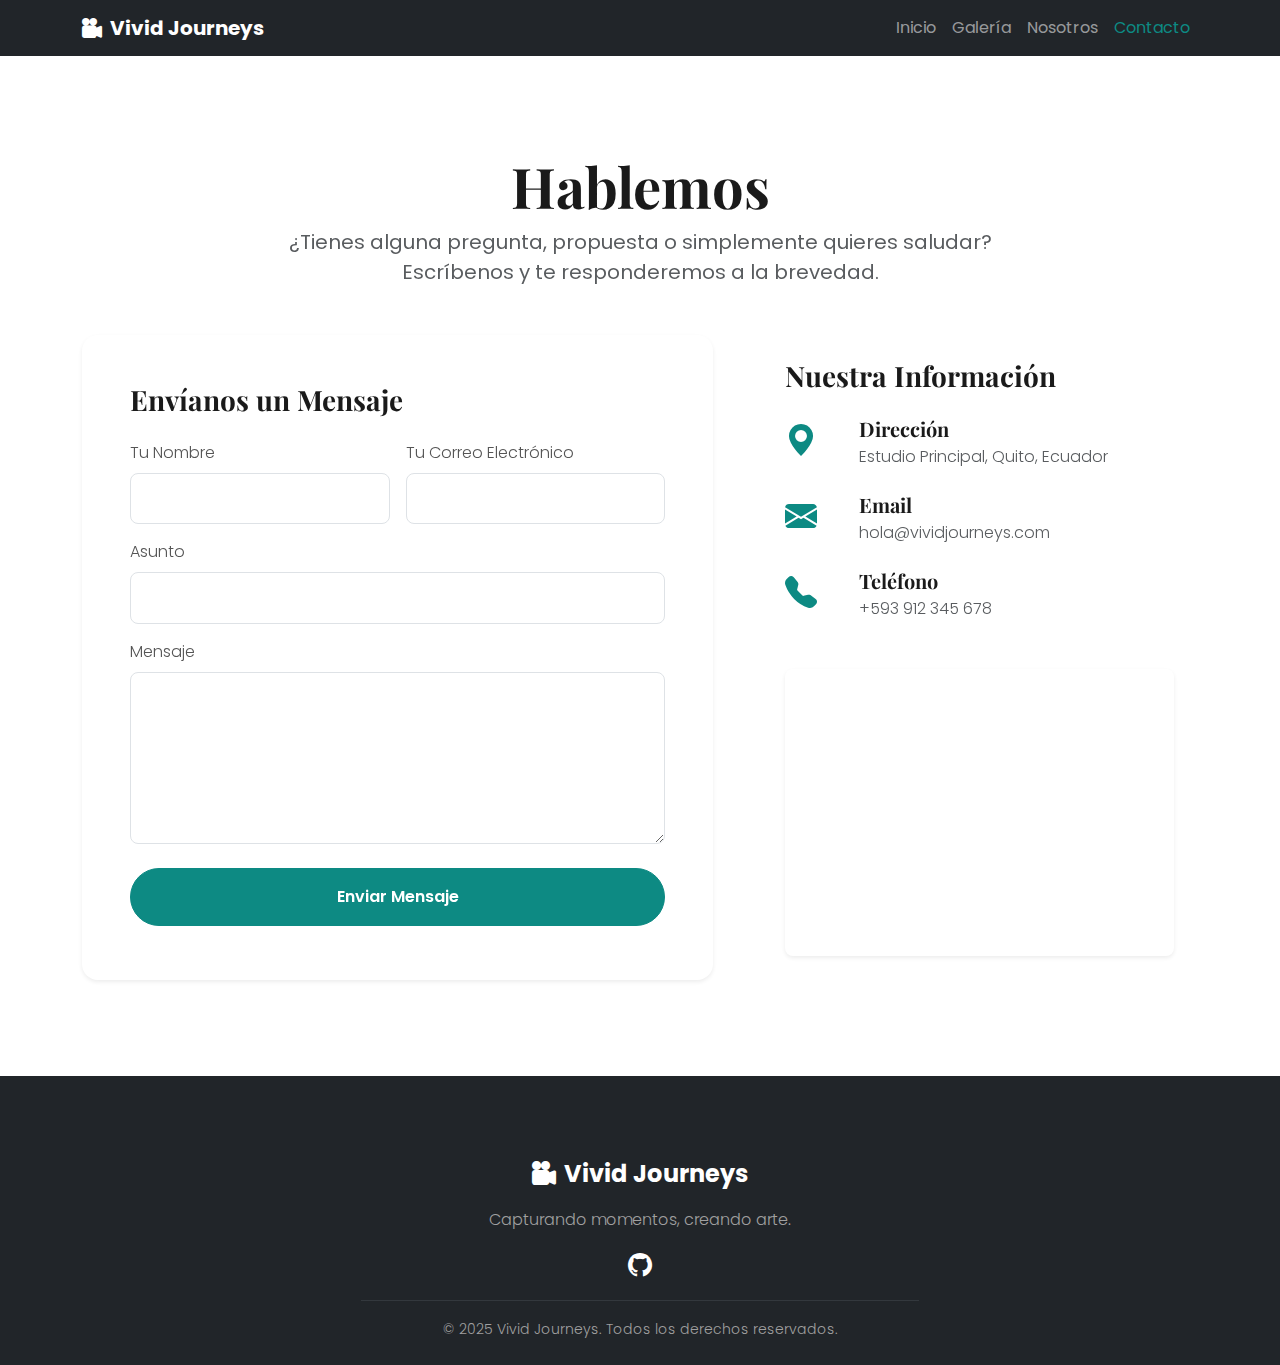
<file: contactos.html>
<!DOCTYPE html>
<html lang="es">

<head>
    <meta charset="UTF-8">
    <meta name="viewport" content="width=device-width, initial-scale=1.0">
    <title>Vivid Journeys - Hablemos</title>
    <link href="https://cdn.jsdelivr.net/npm/bootstrap@5.3.3/dist/css/bootstrap.min.css" rel="stylesheet">
    <link rel="stylesheet" href="https://cdn.jsdelivr.net/npm/bootstrap-icons@1.11.3/font/bootstrap-icons.min.css">
    <link href="https://unpkg.com/aos@2.3.1/dist/aos.css" rel="stylesheet">
    <link rel="stylesheet" href="css/style.css">
</head>

<body>
    <!-- Menú de Navegación -->
    <nav class="navbar navbar-expand-lg navbar-dark bg-dark sticky-top">
        <div class="container">
            <a class="navbar-brand fw-bold" href="index.html">
                <i class="bi bi-camera-reels-fill me-2"></i>Vivid Journeys
            </a>
            <button class="navbar-toggler" type="button" data-bs-toggle="collapse" data-bs-target="#navbarNav" aria-controls="navbarNav" aria-expanded="false" aria-label="Toggle navigation">
                <span class="navbar-toggler-icon"></span>
            </button>
            <div class="collapse navbar-collapse" id="navbarNav">
                <ul class="navbar-nav ms-auto">
                    <li class="nav-item"><a class="nav-link" href="index.html">Inicio</a></li>
                    <li class="nav-item"><a class="nav-link" href="galeria.html">Galería</a></li>
                    <li class="nav-item"><a class="nav-link" href="nosotros.html">Nosotros</a></li>
                    <li class="nav-item"><a class="nav-link active" aria-current="page" href="contactos.html">Contacto</a></li>
                </ul>
            </div>
        </div>
    </nav>

    <!-- Contenido Principal -->
    <main class="container my-5 py-5">
        <div class="text-center mb-5" data-aos="fade-up">
            <h1 class="display-4 fw-bold">Hablemos</h1>
            <p class="lead text-muted col-lg-8 mx-auto">¿Tienes alguna pregunta, propuesta o simplemente quieres saludar? Escríbenos y te responderemos a la brevedad.</p>
        </div>

        <div class="row g-5">
            <div class="col-lg-7" data-aos="fade-right">
                <div class="card p-4 p-md-5 h-100 shadow-sm">
                    <h3 class="mb-4">Envíanos un Mensaje</h3>
                    <form>
                        <div class="row g-3">
                            <div class="col-md-6 mb-3">
                                <label for="name" class="form-label">Tu Nombre</label>
                                <input type="text" class="form-control" id="name" required>
                            </div>
                            <div class="col-md-6 mb-3">
                                <label for="email" class="form-label">Tu Correo Electrónico</label>
                                <input type="email" class="form-control" id="email" required>
                            </div>
                        </div>
                        <div class="mb-3">
                            <label for="subject" class="form-label">Asunto</label>
                            <input type="text" class="form-control" id="subject" required>
                        </div>
                        <div class="mb-4">
                            <label for="message" class="form-label">Mensaje</label>
                            <textarea class="form-control" id="message" rows="6" required></textarea>
                        </div>
                        <button type="submit" class="btn btn-primary w-100 py-3">Enviar Mensaje</button>
                    </form>
                </div>
            </div>
            <div class="col-lg-5" data-aos="fade-left" data-aos-delay="100">
                <div class="p-4 h-100">
                    <h3 class="mb-4">Nuestra Información</h3>
                    <div class="d-flex align-items-start mb-4 contact-info-item">
                        <i class="bi bi-geo-alt-fill fs-2 text-primary me-4"></i>
                        <div>
                            <h5 class="mb-1">Dirección</h5>
                            <p class="text-muted mb-0">Estudio Principal, Quito, Ecuador</p>
                        </div>
                    </div>
                    <div class="d-flex align-items-start mb-4 contact-info-item">
                        <i class="bi bi-envelope-fill fs-2 text-primary me-4"></i>
                        <div>
                            <h5 class="mb-1">Email</h5>
                            <a href="mailto:hola@vividjourneys.com" class="text-muted text-decoration-none">hola@vividjourneys.com</a>
                        </div>
                    </div>
                    <div class="d-flex align-items-start mb-5 contact-info-item">
                        <i class="bi bi-telephone-fill fs-2 text-primary me-4"></i>
                        <div>
                            <h5 class="mb-1">Teléfono</h5>
                            <a href="tel:+593912345678" class="text-muted text-decoration-none">+593 912 345 678</a>
                        </div>
                    </div>
                     <div class="mt-4 rounded-3 overflow-hidden shadow-sm">
                         <iframe src="https://www.google.com/maps/embed?pb=!1m18!1m12!1m3!1d255347.9628863654!2d-78.64757538059081!3d-0.1862506161494537!2m3!1f0!2f0!3f0!3m2!1i1024!2i768!4f13.1!3m3!1m2!1s0x91d59a4002427c9f%3A0x44b991e158ef5572!2sQuito%2C%20Ecuador!5e0!3m2!1ses!2ses!4v1683908864751!5m2!1ses!2ses" width="100%" height="280" style="border:0;" allowfullscreen="" loading="lazy" referrerpolicy="no-referrer-when-downgrade"></iframe>
                    </div>
                </div>
            </div>
        </div>

    </main>

    <!-- Footer -->
    <footer class="footer section-padding pb-4 bg-dark">
        <div class="container text-center">
            <a class="navbar-brand brand-logo fw-bold" href="index.html">
                <i class="bi bi-camera-reels-fill me-2"></i>Vivid Journeys
            </a>
            <p class="my-3">Capturando momentos, creando arte.</p>
            <div class="social-icons mb-3">
                <a href="https://github.com/pyth0nY" class="text-white mx-2"><i class="bi bi-github"></i></a>
            </div>
            <hr class="w-50 mx-auto border-secondary">
            <p class="mb-0 mt-3"><small>© 2025 Vivid Journeys. Todos los derechos reservados.</small></p>
        </div>
    </footer>
    
    <script src="https://cdn.jsdelivr.net/npm/bootstrap@5.3.3/dist/js/bootstrap.bundle.min.js"></script>
    <script src="https://unpkg.com/aos@2.3.1/dist/aos.js"></script>
    <script src="js/script.js"></script>
</body>

</html>
</file>
<file: css/style.css>
/* --- Google Fonts --- */
@import url('https://fonts.googleapis.com/css2?family=Playfair+Display:wght@700&family=Poppins:wght@300;400;600&display=swap');

/* --- Variables y Estilos Globales --- */
:root {
    --primary-color: #0d8a83; /* Un teal sofisticado */
    --secondary-color: #f4f4f4;
    --dark-color: #1a1a1a;
    --light-color: #ffffff;
    --font-heading: 'Playfair Display', serif;
    --font-body: 'Poppins', sans-serif;
    --bs-body-bg: var(--light-color);
    --bs-body-color: #555;
    --bs-primary: var(--primary-color);
    --bs-primary-rgb: 13, 138, 131;
}

body {
    font-family: var(--font-body);
    font-weight: 300;
    color: var(--bs-body-color);
    background-color: var(--bs-body-bg);
}

h1, h2, h3, h4, h5, h6, .display-1, .display-2, .display-3, .display-4, .display-5, .display-6 {
    font-family: var(--font-heading);
    color: var(--dark-color);
    font-weight: 700;
}

.lead {
    font-weight: 400;
}

.btn {
    font-family: var(--font-body);
    font-weight: 600;
    padding: 0.8rem 2rem;
    border-radius: 50px;
    transition: all 0.3s ease;
}

.btn-primary {
    background-color: var(--primary-color);
    border-color: var(--primary-color);
}

.btn-primary:hover {
    transform: translateY(-3px);
    box-shadow: 0 5px 15px rgba(var(--bs-primary-rgb), 0.3);
}

.btn-outline-light {
    border-color: rgba(255, 255, 255, 0.8);
}
.btn-outline-light:hover {
    color: var(--dark-color) !important;
}


/* --- Navbar --- */
.navbar {
    transition: background-color 0.4s ease-out, padding 0.4s ease-out;
}

.navbar-scrolled {
    background-color: rgba(26, 26, 26, 0.95) !important; 
    backdrop-filter: blur(10px);
    box-shadow: 0 2px 10px rgba(0,0,0,0.1);
    padding-top: 0.5rem;
    padding-bottom: 0.5rem;
}

.navbar .nav-link {
    font-weight: 400;
    transition: color 0.2s ease-in-out;
}

.navbar .nav-link.active, .navbar .nav-link:hover {
    color: var(--primary-color) !important;
}


/* --- Hero Section (index.html) --- */
.hero-section {
    position: relative;
    background: url('../images/pexels-damir-32730389.jpg') no-repeat center center;
    background-size: cover;
    min-height: 90vh;
}

.hero-section::before {
    content: '';
    position: absolute;
    top: 0;
    left: 0;
    width: 100%;
    height: 100%;
    background: linear-gradient(to top, rgba(0, 0, 0, 0.8), rgba(0, 0, 0, 0.3));
}

.hero-section .container {
    position: relative;
    z-index: 2;
}


/* --- Secciones Generales --- */
.section-padding {
    padding: 80px 0;
}
.bg-light-alt {
    background-color: var(--secondary-color);
}


/* --- Card Styles (index.html, galeria.html) --- */
.card {
    border: none;
    border-radius: 1rem;
    transition: transform 0.3s ease-in-out, box-shadow 0.3s ease-in-out;
    background-color: var(--light-color);
}

.card:hover {
    transform: translateY(-10px);
    box-shadow: 0 15px 35px rgba(0, 0, 0, 0.1);
}

.card-img-top {
    height: 250px;
    object-fit: cover;
    border-top-left-radius: 1rem;
    border-top-right-radius: 1rem;
}


/* --- Ventajas y Testimonios (index.html) --- */
.feature-icon {
    display: inline-flex;
    align-items: center;
    justify-content: center;
    width: 4rem;
    height: 4rem;
    margin-bottom: 1rem;
    font-size: 2rem;
    color: white;
    background: var(--primary-color);
    border-radius: 50%;
}
.testimonial-card {
    background-color: var(--light-color);
    padding: 2rem;
    border-radius: 1rem;
}
.testimonial-card img {
    width: 80px;
    height: 80px;
    object-fit: cover;
}


/* --- Página "Nosotros" --- */
.about-img {
    height: 450px;
    object-fit: cover;
    border-radius: 1rem;
}
.team-member img {
    height: 300px;
    object-fit: cover;
    object-position: top;
    filter: grayscale(80%);
    transition: all 0.3s ease;
}
.team-member .card:hover img {
    filter: grayscale(0%);
    transform: scale(1.05);
}


/* --- Página Contacto --- */
.contact-info-item i {
    width: 50px;
}
.form-control {
    border-radius: 0.5rem;
    padding: 0.8rem 1rem;
}
.form-control:focus {
    box-shadow: 0 0 0 0.25rem rgba(var(--bs-primary-rgb), 0.25);
    border-color: var(--primary-color);
}

/* --- Footer --- */
.footer {
    background-color: var(--dark-color);
    color: #a0a0a0;
}

.footer .brand-logo {
    color: var(--light-color);
    text-decoration: none;
    font-size: 1.5rem;
}
.footer .social-icons a {
    color: #a0a0a0;
    font-size: 1.5rem;
    transition: color 0.3s, transform 0.3s;
}
.footer .social-icons a:hover {
    color: var(--primary-color);
    transform: translateY(-3px);
}
</file>
